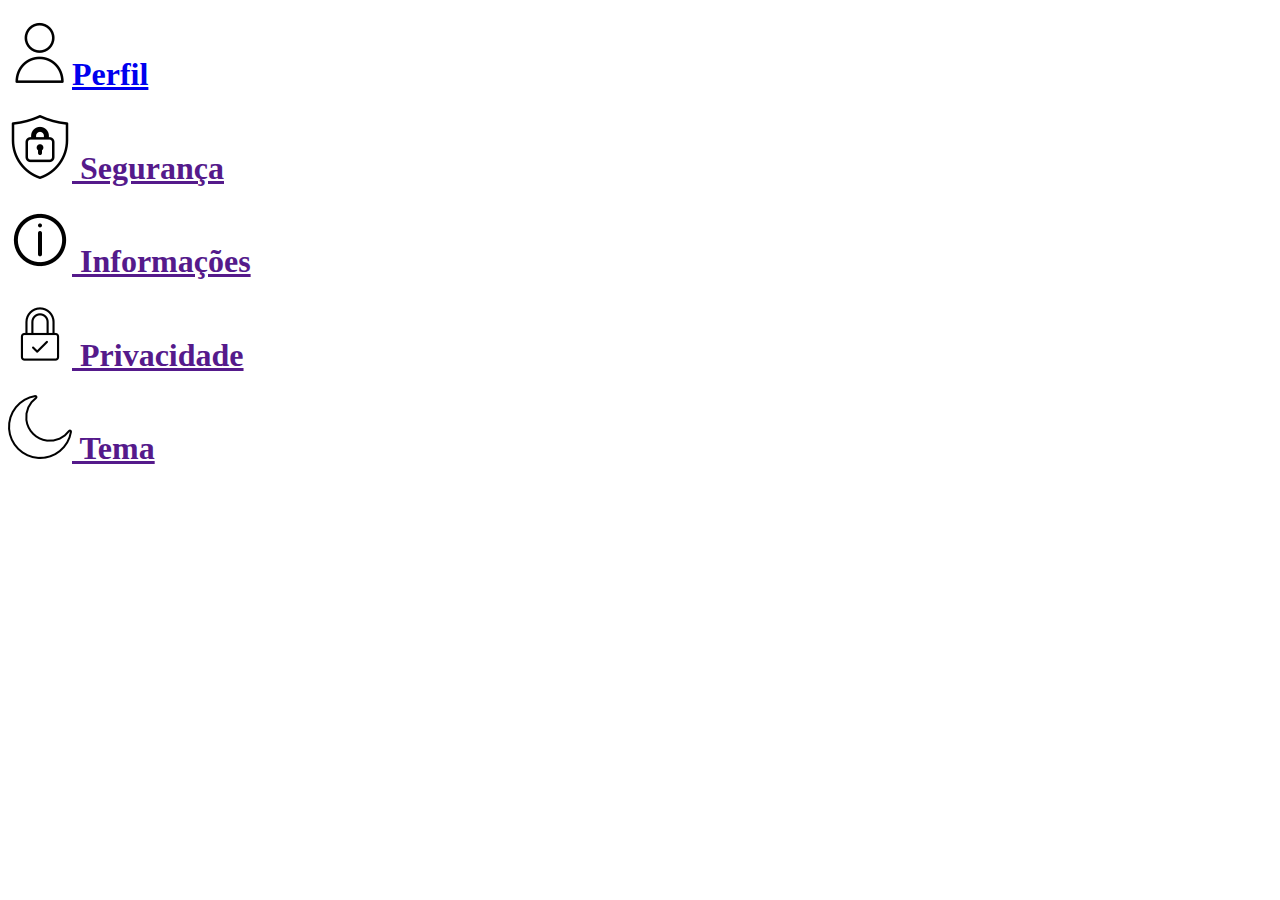
<file: perfil/configuracoes.html>
<!DOCTYPE html>
<html lang="pt-br">
<head>
    <meta charset="UTF-8">
    <meta http-equiv="X-UA-Compatible" content="IE=edge">
    <meta name="viewport" content="width=device-width, initial-scale=1.0">
    <title>Configurações</title>
</head>
<body>
    <header></header>

    <main>
        <article>
            <h1><a href="perfil.html"><img src="imagens/perfil(1).png" alt="">Perfil</a></h1>
        </article>

        <article>
            <h1><a href=""><img src="imagens/escudo-de-seguranca.png" alt=""> Segurança</a></h1>
        </article>

        <article>
            <h1><a href=""><img src="imagens/info(1).png" alt=""> Informações</a></h1>
        </article>

        <article>
            <h1><a href=""><img src="imagens/trancar.png" alt=""> Privacidade</a></h1>
        </article>

        <article>
            <h1><a href=""><img src="imagens/lua.png" alt=""> Tema</a></h1>
        </article>
    </main>

    <footer></footer>
</body>
</html>
</file>
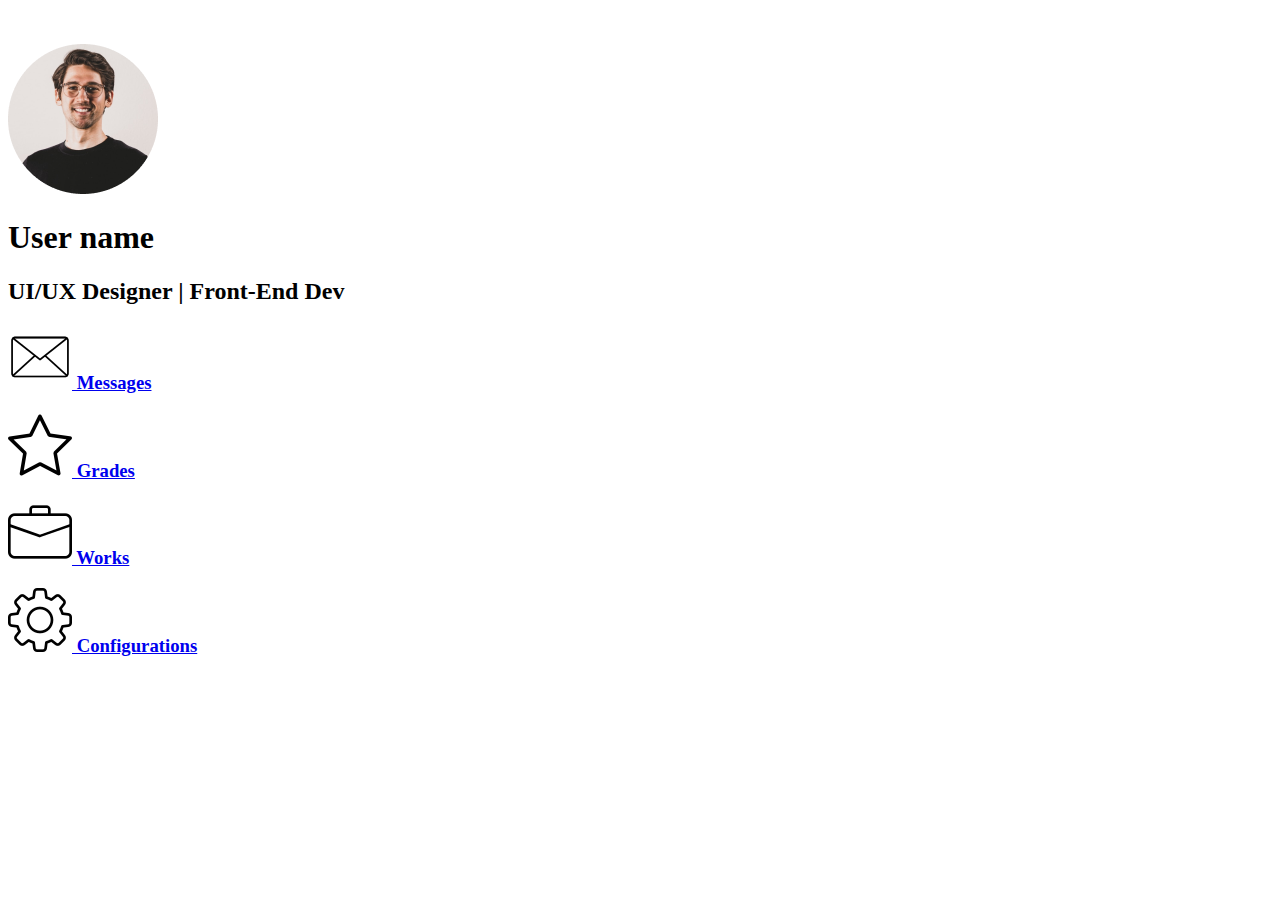
<file: perfil/perfil.html>
<!DOCTYPE html>
<html lang="pt-br">
<head>
    <meta charset="UTF-8">
    <meta http-equiv="X-UA-Compatible" content="IE=edge">
    <meta name="viewport" content="width=device-width, initial-scale=1.0">
    <title>Perfil</title>
</head>
<body>
    <header>
        <img src="imagens/Menu.png" alt="">
    </header>

    <main>
        <article><img src="imagens/photo_perfil.png" alt=""></article>
        <h1>User name</h1>
        <h2>UI/UX Designer | Front-End Dev</h2>

        <h3><a href="messages.html"><img src="imagens/mensagem(1).png" alt=""> Messages</a></h3>
        <h3><a href="grades.html"><img src="imagens/estrela(1).png" alt=""> Grades</a></h3>
        <h3><a href="works.html"><img src="imagens/suitcase.png" alt=""> Works</a></h3>
        <h3><a href="configuracoes.html"><img src="imagens/configuracoes.png" alt=""> Configurations</a></h3>
    </main>

    <footer>
     
    </footer>
    
</body>
</html>
</file>
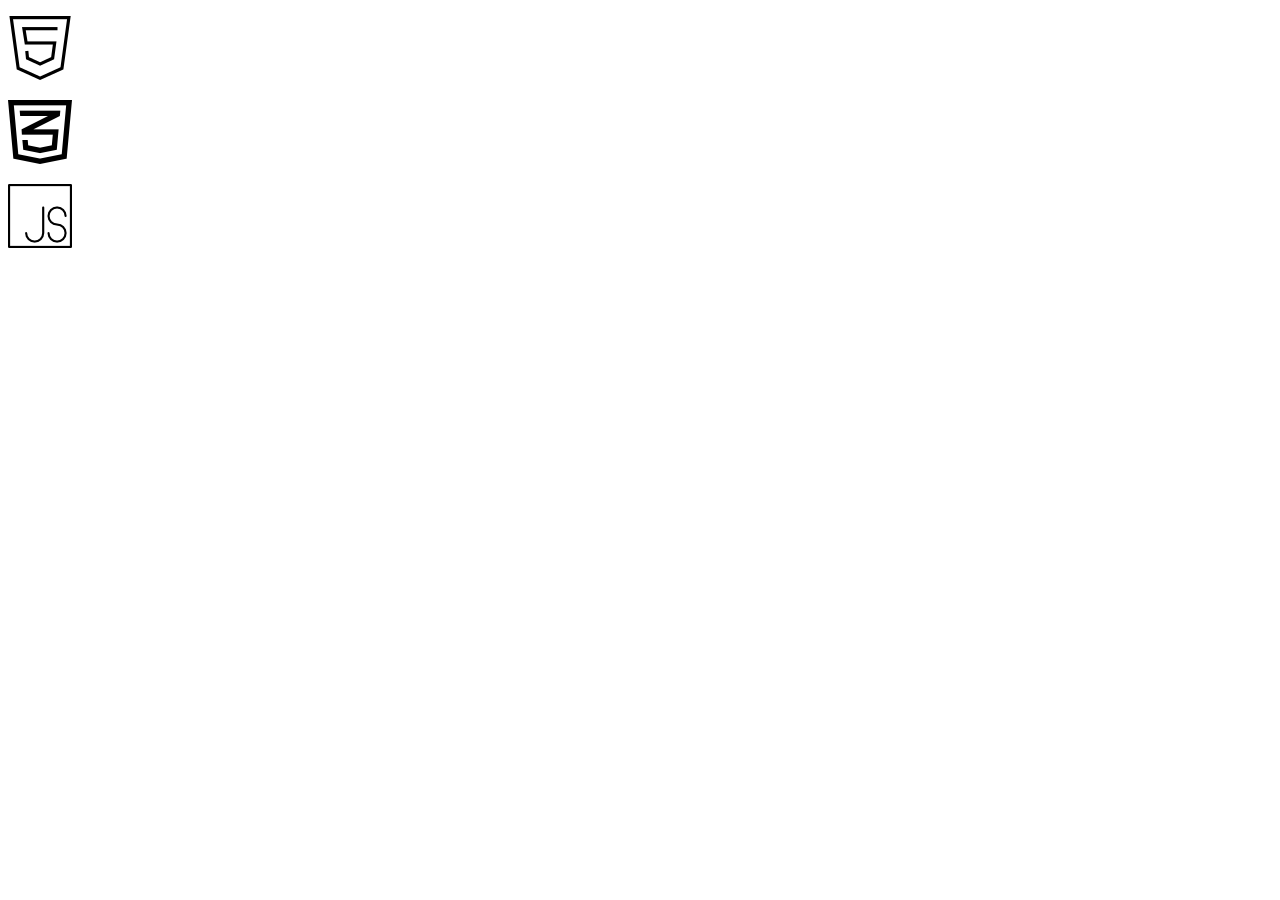
<file: perfil/works.html>
<!DOCTYPE html>
<html lang="pt-br">
<head>
    <meta charset="UTF-8">
    <meta http-equiv="X-UA-Compatible" content="IE=edge">
    <meta name="viewport" content="width=device-width, initial-scale=1.0">
    <title>Works</title>
</head>
<body>
    <header></header>

    <main>
        <p><img src="imagens/html-5.png" alt=""></p>

        <p><img src="imagens/css.png" alt=""></p>

        <p><img src="imagens/js.png" alt=""></p>
    </main>

    <footer></footer>
</body>
</html>
</file>
